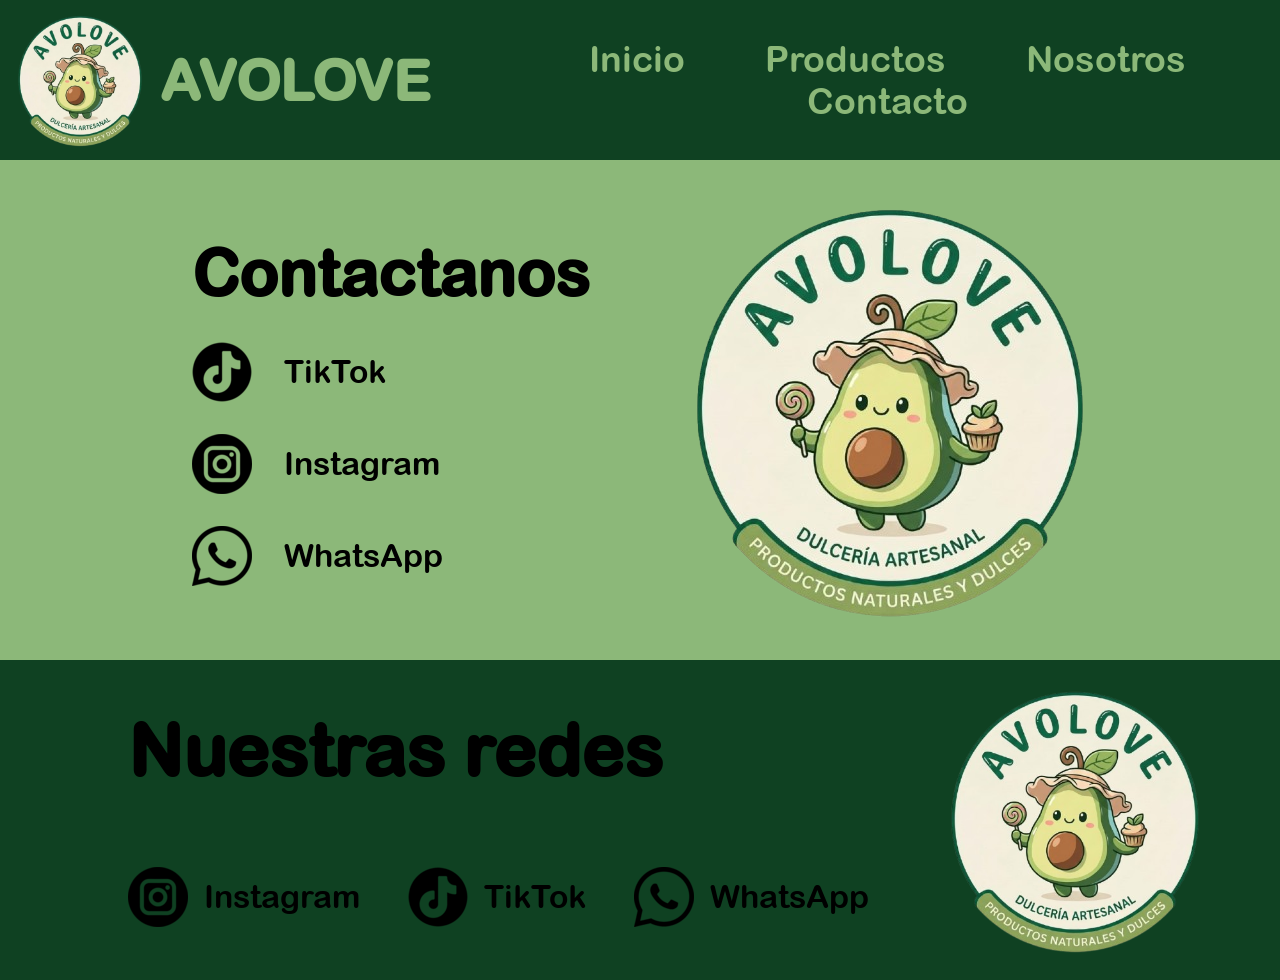
<file: contacto.html>
<!DOCTYPE html>
<html lang="es">
    <head lang="es"> 
        <title>Contacto</title>
        <meta name="author" content="R.M">
        <meta name="description" content="AVOLOVE">
        <meta charset="UTF-8">
        <meta name="robots" content="index,follow">
        <meta name="viewport" content="width=device-width initial-scale=1.0">
        <meta property="og:title" content="AVOLOVE">
        <meta property="og:description" content="Dulcería artesanal">
        <meta property="og:image" content="images/logo2.png">
        <meta property="og:url" content="https://darkhorse080.github.io/AVOLOVE/">
        <meta name="keywords" content="palta,avocado,postre,postres,postre saludable,postres palta,postre de palta,AVOLOVE,comida de palta">
        <link rel="stylesheet" href="estilos.css">
        <link rel="stylesheet" href="https://cdnjs.cloudflare.com/ajax/libs/animate.css/4.1.1/animate.min.css" />
        <link rel="icon" href="images/logo4.png" type="image/png">
    </head>
    <header>
        <nav class="header">
        <div class="divh"><a class="enlacelogo" href="index.html">
        <div class="logo"></div>
        <h1 class="nombre">AVOLOVE</h1></a>
        </div>
        <div class="enlacespag">
        <a class="enlaces1" href="index.html">Inicio</a>
        <a class="enlaces1" href="productos.html">Productos</a>
        <a class="enlaces1" href="nosotros.html">Nosotros</a>
        <a class="enlaces1" href="contacto.html">Contacto</a>
        </div>
        </nav>
    </header>
    <body class="body">
        <main>
        <section>
            <div id="divcontacto">
                <div id="redes">
                    <h2 id="contactanos">Contactanos</h2>
                    <a href="https://www.tiktok.com/@avo.love?_r=1&_t=ZS-97QvTdJS2Fj" class="enlacer" target="_blank"><img src="images/tt.png" alt="tt">TikTok</a>
                    <a href="" class="enlacer" target="_blank"> <img src="images/ig.png" alt="ig">Instagram</a>
                    <a href="" class="enlacer" target="_blank"> <img src="images/ws.png" alt="ws">WhatsApp</a>
                </div>
                <div id="imgcont">
                </div>
            </div>
        </section>
        </main>
    </body>
    <footer class="footer">
        <div class="divfot"">
            <h2 class="nr">Nuestras redes</h2>
            <ul class="listaredes">
                <li><a class="enlacered" href="" target="_blank"><img src="images/ig.png" alt="ig">Instagram</a></li>
                <li><a class="enlacered" href="https://www.tiktok.com/@avo.love?_r=1&_t=ZS-97QvTdJS2Fj" target="_blank"><img src="images/tt.png" alt="tt">TikTok</a></li>
                <li><a class="enlacered" href="" target="_blank"><img src="images/ws.png" alt="ws">WhatsApp</a></li>
            </ul>
        </div>
        <div class="divfot2"></div>

    </footer>
</html>
</file>
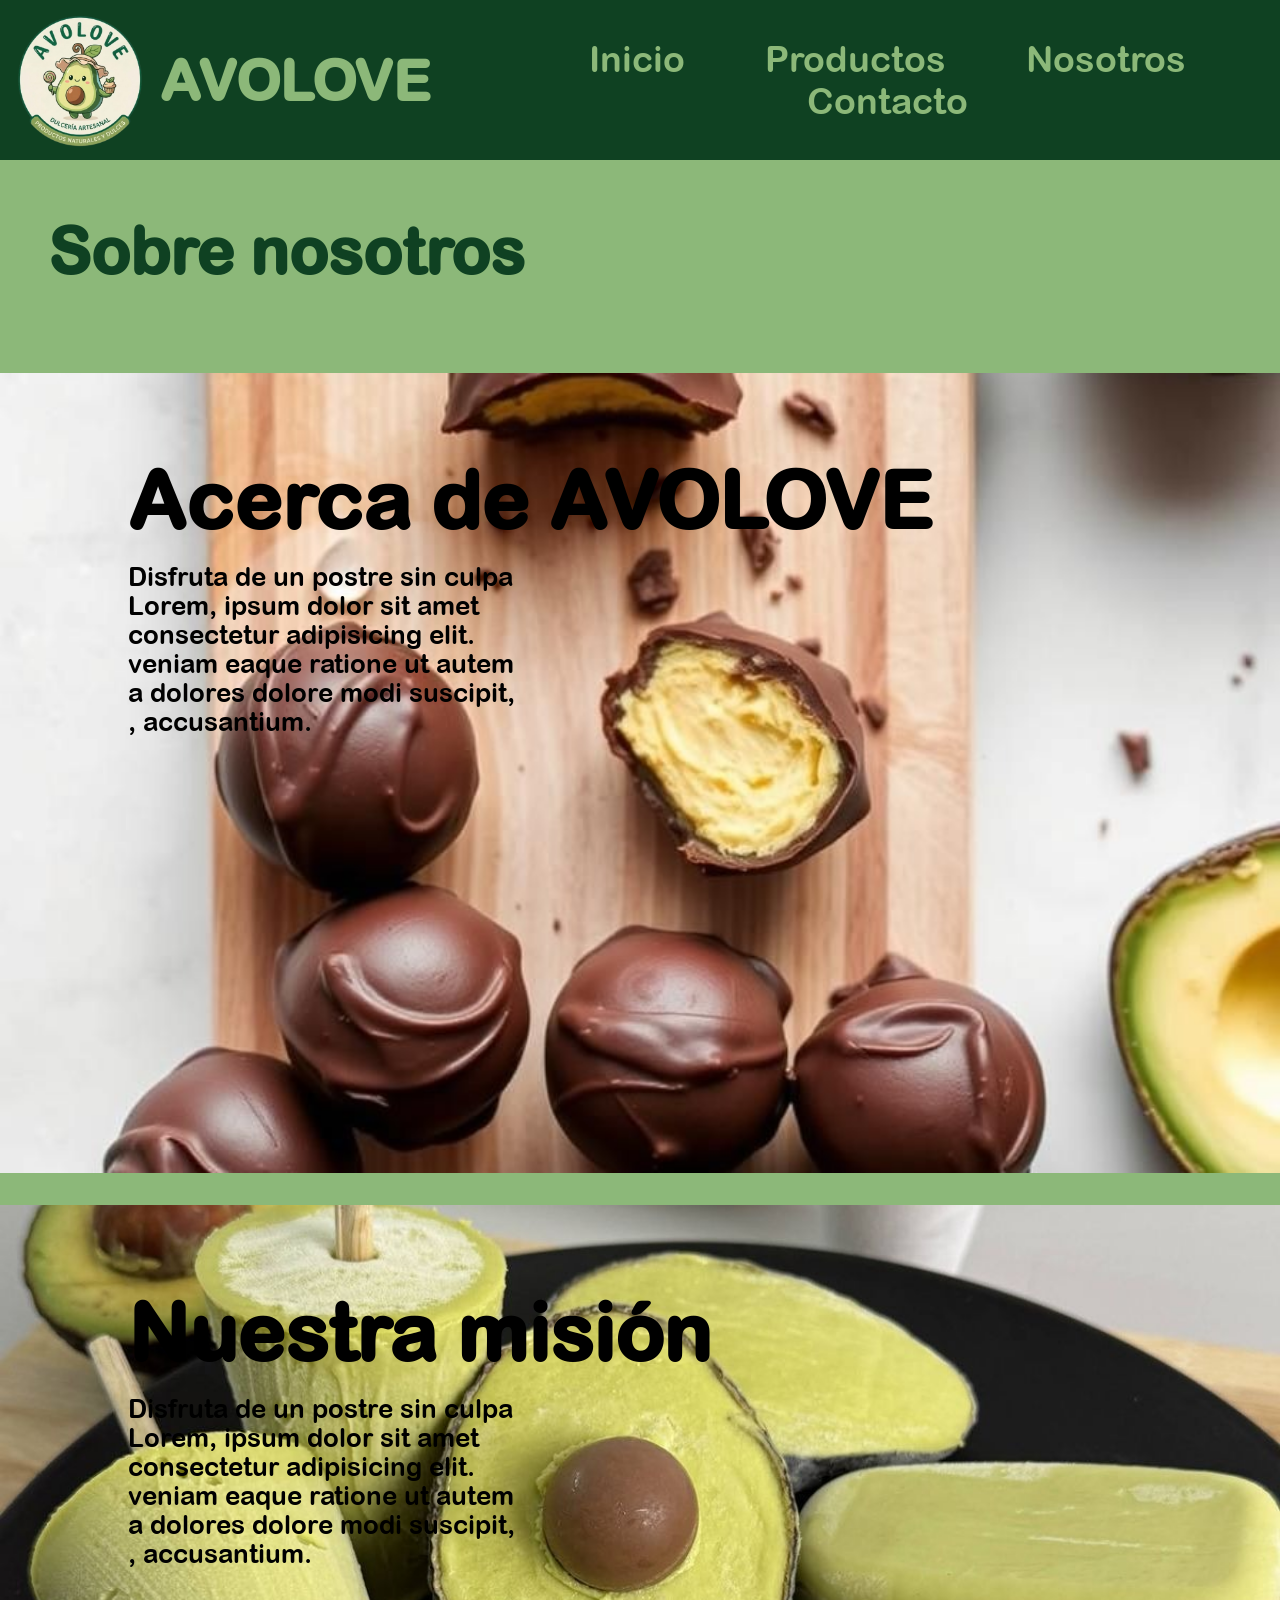
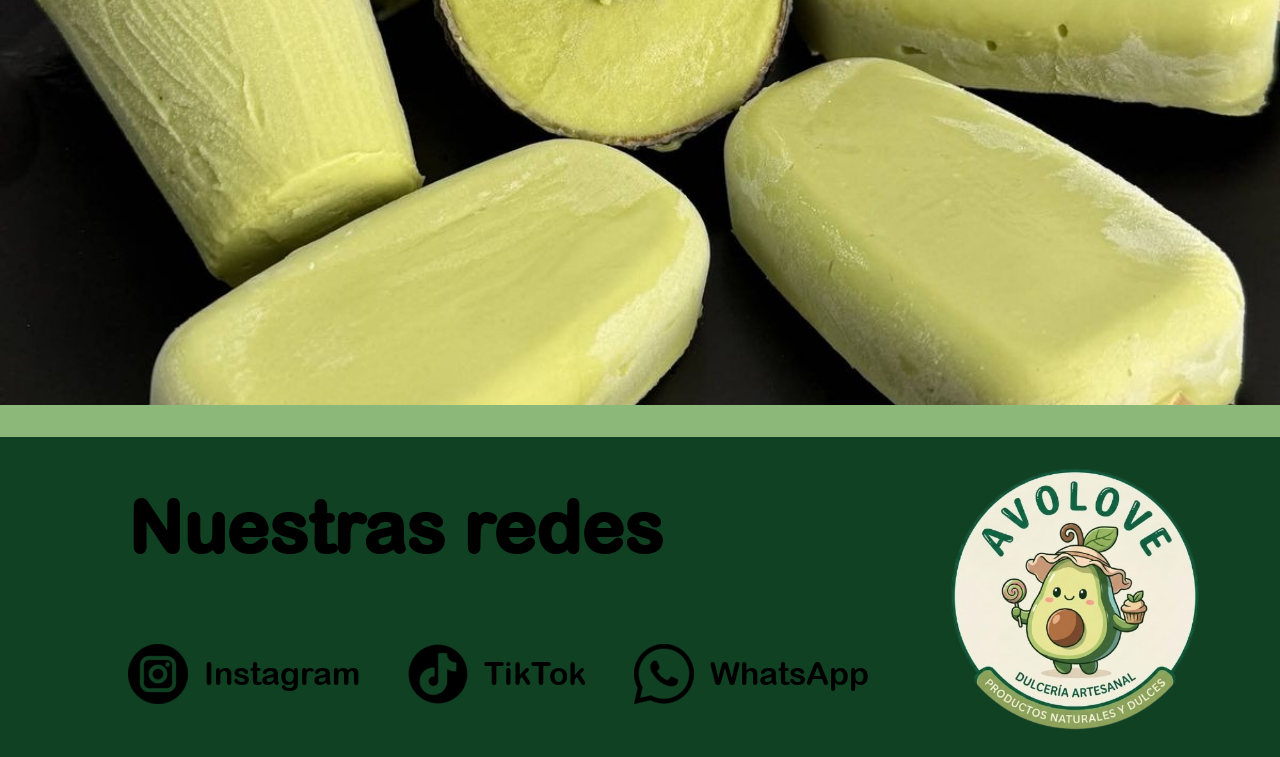
<file: nosotros.html>
<!DOCTYPE html>
<html lang="es">
    <head lang="es"> 
        <title>Nosotros</title>
        <meta name="author" content="R.M">
        <meta name="description" content="AVOLOVE">
        <meta charset="UTF-8">
        <meta name="robots" content="index,follow">
        <meta name="viewport" content="width=device-width initial-scale=1.0">
        <meta property="og:title" content="AVOLOVE">
        <meta property="og:description" content="Dulcería artesanal">
        <meta property="og:image" content="images/logo2.png">
        <meta property="og:url" content="https://darkhorse080.github.io/AVOLOVE/">
        <meta name="keywords" content="palta,avocado,postre,postres,postre saludable,postres palta,postre de palta,AVOLOVE,comida de palta">
        <link rel="stylesheet" href="estilos.css">
        <link rel="stylesheet" href="https://cdnjs.cloudflare.com/ajax/libs/animate.css/4.1.1/animate.min.css" />
        <link rel="icon" href="images/logo4.png" type="image/png">
    </head>
   <header>
        <nav class="header">
        <div class="divh"><a class="enlacelogo" href="index.html">
        <div class="logo"></div>
        <h1 class="nombre">AVOLOVE</h1></a>
        </div>
        <div class="enlacespag">
        <a class="enlaces1" href="index.html">Inicio</a>
        <a class="enlaces1" href="productos.html">Productos</a>
        <a class="enlaces1" href="nosotros.html">Nosotros</a>
        <a class="enlaces1" href="contacto.html">Contacto</a>
        </div>
        </nav>
    </header>
    <body class="body">
        <div id="nosotros">
            <h2 id="sobrenosotros">Sobre nosotros</h2>
            <div id="acercadereposteria">
                <h2 id="textoacrep">
                    Acerca de AVOLOVE
                </h2>
                <p id="dacrep">Disfruta de un postre sin culpa<br>
                    Lorem, ipsum dolor sit amet<br>
                     consectetur adipisicing elit.<br>
                      veniam eaque ratione ut autem<br>
                       a dolores dolore modi suscipit, <br>
                       , accusantium.<br></p>
            </div>
            <div id="nuestramision">
                <h2 id="textonm">
                    Nuestra misión
                </h2>
                <p id="dnm">Disfruta de un postre sin culpa<br>
                    Lorem, ipsum dolor sit amet<br>
                     consectetur adipisicing elit.<br>
                      veniam eaque ratione ut autem<br>
                       a dolores dolore modi suscipit, <br>
                       , accusantium.<br></p>
            </div>
        </div>
    </body>
    <footer class="footer">
        <div class="divfot"">
            <h2 class="nr">Nuestras redes</h2>
            <ul class="listaredes">
                <li><a class="enlacered" href="" target="_blank"><img src="images/ig.png" alt="ig">Instagram</a></li>
                <li><a class="enlacered" href="https://www.tiktok.com/@avo.love?_r=1&_t=ZS-97QvTdJS2Fj" target="_blank"><img src="images/tt.png" alt="tt">TikTok</a></li>
                <li><a class="enlacered" href="" target="_blank"><img src="images/ws.png" alt="ws">WhatsApp</a></li>
            </ul>
        </div>
        <div class="divfot2"></div>

    </footer>
</html>
</file>
<file: estilos.css>
.header{
    display: flex;
    background:#0F4122;
    align-items: center;
    gap: 2rem;
    
}
header{
    position: sticky;
    top: 0;
    left: 0;
    width: 100%;
    z-index: 9999;
}
.logo{
    background-image: url(images/logo2.png);
    width: 10rem;
    height: 10rem;
    background-size: contain;
    background-position: center;
    transition: transform 4s ease;
}
.logo:hover{
    transform: rotate(360deg);
}
.nombre{
    display: flex;
    color: #8cb879;
    font-size: 3rem;
     
    font-size: 3.5rem;
    align-items: center;
    
}
.nombre:hover{
    transform: scale(1.2);
    transition: transform 3s ease;
}
.enlacelogo{
    text-decoration: none;
    display: flex;
    flex-direction: row;
    align-items: center;
}
.enlacespag{
    display: flex;
    justify-content: space-between;
    align-items: center;
    gap: 5rem;
    margin-left: 2rem;
    flex-wrap: wrap;
    row-gap: normal;
    justify-content: center;
}
.enlaces1{
    font-size: 2.8vw;
    text-decoration: none;
    color: #8cb879;
     
    transition: translate 2s ease;
}
.enlaces1:hover{
    transform:translate(0,-7px);
    color: #73bd54;
}
.body{
    margin: 0;
    background-color: #8cb879;
    width: 100%;
    font-family: "Fuente_AVOLOVE";

}
#portada{
    background-image: url("images/postre1.jpg");
    background-repeat: no-repeat;
    width: 100%;
    background-position: center;
    background-size: cover;
    height: 50rem;
}
#frase1{
    font-size: 6rem;
    margin: 0;
    padding-top: 5rem;
    padding-left: 8rem;
    color: #bc9469;
     
    animation: fadeInLeft;
    animation-duration: 2s;
}
#frase2{
    font-size: 1.6rem;
    padding-top: 1rem;
    padding-left: 8rem;
    margin: 0;
    color: #95836a;
     
    animation: fadeInLeft;
    animation-duration: 2s;
}
#pideaqui{
    font-size: 2rem;
    margin: 0;
    display: flex;
    color: #bc9469;
    text-decoration: none;
    margin-left: 8rem;
    margin-top: 3rem;
    width: 15REM;
     
    animation: fadeInLeft;
    animation-duration: 2.5s;
    ;
}
#pideaquidiv{
    background-color: #0F4122;
    height: 4rem;
    width: 15rem;
    display: flex;
    
    border-radius: 3rem;
    justify-content: center;
    align-items: center;
    transition: transform 0.3s ease;

}
#pideaquidiv:hover{
    transform: translate(0,-15px) scale(1.3);
}
@font-face {
    font-family: "Fuente_AVOLOVE";
    src: url("fuentes/Arial Rounded MT Bold Regular.ttf") format("truetype");
    font-weight: normal;
    font-style: normal;
}
.divprod{
    display: flex;
    flex-direction: row;
}
.footer{
    display: flex;
    background-color: #0F4122;
    height: 20rem;

}
.listaredes{
    display: flex;
    margin-bottom:  0;
    padding-left: 0;
    align-items: center;
    gap: 3rem;
}
.nr{
    font-size: 4.5rem;
    margin-top: 1rem;
     
}
.divfot{
    padding-left: 8rem;
    padding-top: 2rem;
    display: flex;
    flex-direction: column;
}
.enlacered{
    display: flex;
    text-decoration: none;
    align-items: center;
    font-size: 2rem;
    gap: 1rem;
    color: black;
    transition-duration: 0.3s;
    transition-property: color;
     
}
.enlacered:hover{
    color: #495f3f;
}
#contcarrusel{
    position: relative;
    display: flex;
    width: 100%;
    align-items: center;
}
.flecha-btn {
  position: absolute;
  background: rgba(0, 0, 0, 0.6);
  color: white;
  border: none;
  border-radius: 50%;
  width: 40px;
  height: 40px;
  font-size: 18px;
  cursor: pointer;
  z-index: 10;
  display: flex;
  align-items: center;
  justify-content: center;
}

.btn-izq { left: -10px; }
.btn-der { right: -10px; }

.flecha-btn:hover {
  background: rgba(0, 0, 0, 0.8);
}
#divcarrusel{
    display: flex;
    align-items: center;
    gap: 1rem;
    padding-top: 4rem;
    margin-top: 0;
    margin-bottom: 2rem;
    overflow-x: auto;
    scroll-behavior: smooth;
    scroll-snap-type: x mandatory;
    width: 100%;
    flex-direction: row;
}
#divcarrusel::-webkit-scrollbar {
  display: none;
}
.tarjeta{
    background-color: #9eae45;
    min-width: 24%;
    border-radius: 3rem;
    justify-items: center;
    box-shadow: 10px 15px 30px rgba(7, 60, 23, 0.736);
    transition: transform 0.3s ease;
    scroll-snap-align: start;
    animation-name: backInUp;
    animation-duration: 3s;
    margin-bottom: 55px;

}
.tarjeta:hover{
    transform: translate(0,-30px);
}


.prodimg{
    background-size: cover;
    background-position: center;
    background-repeat: no-repeat;
    height: 20rem;
    width: 90%;
    border-radius: 3rem;
    margin-top: 1rem;
}
#img1{
    background-image: url(images/postre1.jpg);
}
#img2{
    background-image: url(images/postre2.jpg);
}
#img3{
    background-image: url(images/postre3.jpg);
}
#img4{
    background-image: url(images/postre4.jpg);
}
#img5{
    background-image: url(images/postre5.jpg);
}
#img6{
    background-image: url(images/postre6.jpg);
}
#img7{
    background-image: url(images/postre7.jpg);
}
.divfot2{
    background-image: url(images/logo2.png);
    width: 100%;
    background-position: center;
    background-repeat: no-repeat;
    background-size: contain;
}
ul{
    list-style-type: none;
}
.divproducto{
    background-color: #0F4122;
    height: 30rem;
    display: flex;
    flex-direction: row;
    animation: fadeInDown;
    animation-duration: 3s;
}
.pedir{
    display: flex;
    text-decoration: none;
    color: #092313;
}
.pedirdiv{
    padding-left: 2rem;
    padding-right: 2rem;
    padding-top: 1rem;
    padding-bottom: 1rem;
    border-radius: 3rem;
    background-color: #65441b;
    transition: transform 2s ease;
}
.pedirdiv:hover{
    background-color: #6e5a41;
    transform: scale(1.5);
}
.iz{
    animation: fadeInLeft;
    animation-duration: 3s;
}
.der{
    animation: fadeInRight;
    animation-duration: 3s;
}
#divproductos{
    display: flex;
    flex-direction: column;
    gap: 1rem;
    padding-top: 1rem;
    padding-bottom: 1rem;
    
}
.imgp{
    width: 50%;
    background-position: center;
    background-size: cover;
    background-repeat: no-repeat;
}
#prod1{
    background-image: url(images/postre1.jpg);
}
#prod2{
    background-image: url(images/postre2.jpg);
}
#prod3{
    background-image: url(images/postre3.jpg);
}
#prod4{
    background-image: url(images/postre4.jpg);
}
#prod5{
    background-image: url(images/postre5.jpg);
}
#prod6{
    background-image: url(images/postre6.jpg);
}
#prod7{
    background-image: url(images/postre7.jpg);
}
.textoprod{
    width: 50%;
    justify-items: center;
     
}
.textonomb{
    font-size: 4rem;
     

}
.descripcionprod{
    font-size: 2rem;
    
}
#divcontacto{
    display: flex;
    flex-direction: row;
    height: 31.25rem;
}
#imgcont{
    width: 500px;
    background-image:url(images/logo2.png);
    background-size: contain;
    background-repeat: no-repeat;
    transition: transform 4s ease;
}
#imgcont:hover{
    transform: rotate(360deg);
}

#redes{
    display: flex;
    width: 50%;
    justify-content: center;
    flex-direction: column;
    gap: 2rem;
    animation: fadeInLeft;
    animation-duration: 3s;
}
.enlacer{
    text-decoration: none;
    color: #000;
    font-size: 2rem;
    display: flex;
    align-items: center;
    margin-left: 30%;
    gap: 2rem;
     

}
.enlacer:hover{
    color: #5a5959;
}
#contactanos{
    margin-left: 30%;
    font-size: 4rem;
    margin-bottom: 0;
    margin-top: 0;
     
}
#sobrenosotros{
    font-size: 4rem;
    padding-left: 3rem;
     
    color: #0F4122;
}
#acercadereposteria{
    background-image: url(images/postre4.jpg);
    width: 100%;
    height:50rem;
    background-position: center;
    background-repeat: no-repeat;
    background-size: cover;
    animation: fadeInLeft;
    animation-duration: 3s;
}
#textoacrep{
    font-size: 5rem;
     
    margin: 0;
    padding-top: 5rem;
    padding-left: 8rem;

}
#dacrep{
    font-size: 1.6rem;
    padding-top: 1rem;
    padding-left: 8rem;
     
    margin: 0;
}
#nuestramision{
    background-image: url(images/postre5.jpg);
    width: 100%;
    height:50rem;
    background-position: center;
    background-repeat: no-repeat;
    background-size: cover;
    animation: fadeInRight;
    animation-duration: 3s;
}
#textonm{
    font-size: 5rem;
     
    margin: 0;
    padding-top: 5rem;
    padding-left: 8rem;

}
#dnm{
    font-size: 1.6rem;
    padding-top: 1rem;
    padding-left: 8rem;
    margin: 0;
     
}
#nosotros{
    display: flex;
    flex-direction: column;
    gap: 2rem;
    padding-bottom: 2rem;
    
}
.divh{
    display: flex;
}
/* ==========================================
   ESTILOS EXCLUSIVOS PARA CELULARES 
   ========================================== */
@media (max-width: 768px) {

    /* --- 1. AJUSTES GENERALES Y TEXTOS --- */
    /* Bajamos los tamaños gigantescos de letra para que entren en la pantalla */
    .nombre { font-size: 2rem; }
    .enlaces1 { font-size: 1.2rem; }
    #frase1 { font-size: 3rem; padding-left: 1.5rem; padding-top: 3rem; }
    #frase2 { font-size: 1.1rem; padding-left: 1.5rem; }
    .nr { font-size: 2.2rem; text-align: center; }
    .textonomb { font-size: 2rem; }
    .descripcionprod { font-size: 1.1rem; }
    #contactanos, #sobrenosotros { font-size: 2.2rem; margin-left: 0; text-align: center; padding-left: 0; }
    #textoacrep, #textonm { font-size: 2.5rem; padding-left: 1.5rem; padding-top: 3rem; }
    #dacrep, #dnm { font-size: 1.1rem; padding-left: 1.5rem; }

    /* --- 2. HEADER Y NAVEGACIÓN --- */
    .header {
        flex-direction: column; /* Logotipo arriba, enlaces abajo */
        gap: 0.5rem;
        padding: 1rem 0;
        flex-wrap: wrap;
    }
    .logo{
        height: 8rem;
        width: 8rem;
    }
    .enlacespag {
        gap: 1.2rem;       /* Reducimos la separación de los enlaces */
        margin-left: 0;    /* Quitamos el margen izquierdo */
        justify-content: center;
        width: 100%;
        flex-wrap: wrap;
    }

    /* --- 3. PORTADA PRINCIPAL --- */
    #portada {
        height: auto;          /* Dejamos que la altura se adapte al contenido */
        padding-bottom: 3rem;
    }
    #pideaqui {
        margin-left: 1.5rem;   /* Alineamos el botón con el nuevo margen */
    }

    /* --- 4. CARRUSEL DE PRODUCTOS --- */
    #divcarrusel {
        flex-direction: column; /* Las tarjetas ahora van una debajo de otra */
        gap: 1.5rem;
        padding: 0 1rem;
    }
    .flecha-btn{
        display: none;
    }
    .tarjeta {
        width: 100%;          /* Cada tarjeta ocupa el ancho disponible de la pantalla */
        max-width: 320px;     /* Evitamos que se estiren demasiado hacia los lados */
    }

    /* --- 5. SECCIÓN DE PRODUCTOS INTERNA (.divproducto) --- */
    .divproducto {
        flex-direction: column; /* Imagen arriba, texto abajo */
        height: auto;          /* Eliminamos la altura fija de 30rem */
    }
    .imgp, .textoprod {
        width: 100%;           /* Ahora toman todo el ancho del celular */
    }
    .imgp {
        height: 20rem;         /* Le asignamos una altura fija a la imagen ya que no va de lado */
    }
    .textoprod {
        padding: 1.5rem;
        box-sizing: border-box;
    }

    /* --- 6. CONTACTO --- */
    #divcontacto {
        flex-direction: column-reverse; /* Formulario/Redes arriba, imagen abajo */
    }
    #imgcont{
        width: 100%;
        background-image: url(images/logo2.png);
        background-repeat: no-repeat;
        background-position: center;
        background-size: contain;
        height: 50rem;
    }
    
    #redes {
        width: 100%;
    }
    .enlacer {
        margin-left: 10%;      /* Centramos más el acceso a las redes */
    }

    /* --- 7. NOSOTROS --- */
    #acercadereposteria, #nuestramision {
        height: auto;          /* Permitimos que el texto largo respire */
        padding-bottom: 3rem;
    }

    /* --- 8. FOOTER --- */
    .footer {
        flex-direction: column; /* Redes arriba, logotipo inferior abajo */
        height: auto;          /* Quitamos los 20rem fijos */
        padding: 2rem 1rem;
        align-items: center;
    }
    .divfot {
        padding-left: 0;       /* Quitamos el margen de 8rem */
        padding-top: 0;
        align-items: center;
    }
    .listaredes {
        flex-direction: column; /* Redes sociales en lista vertical */
        gap: 1rem;
        margin-top: 1rem;
    }
    .divfot2 {
        height: 10rem;         /* Le damos un espacio controlado al logo en el footer */
        margin-top: 1.5rem;
    }
}
</file>
